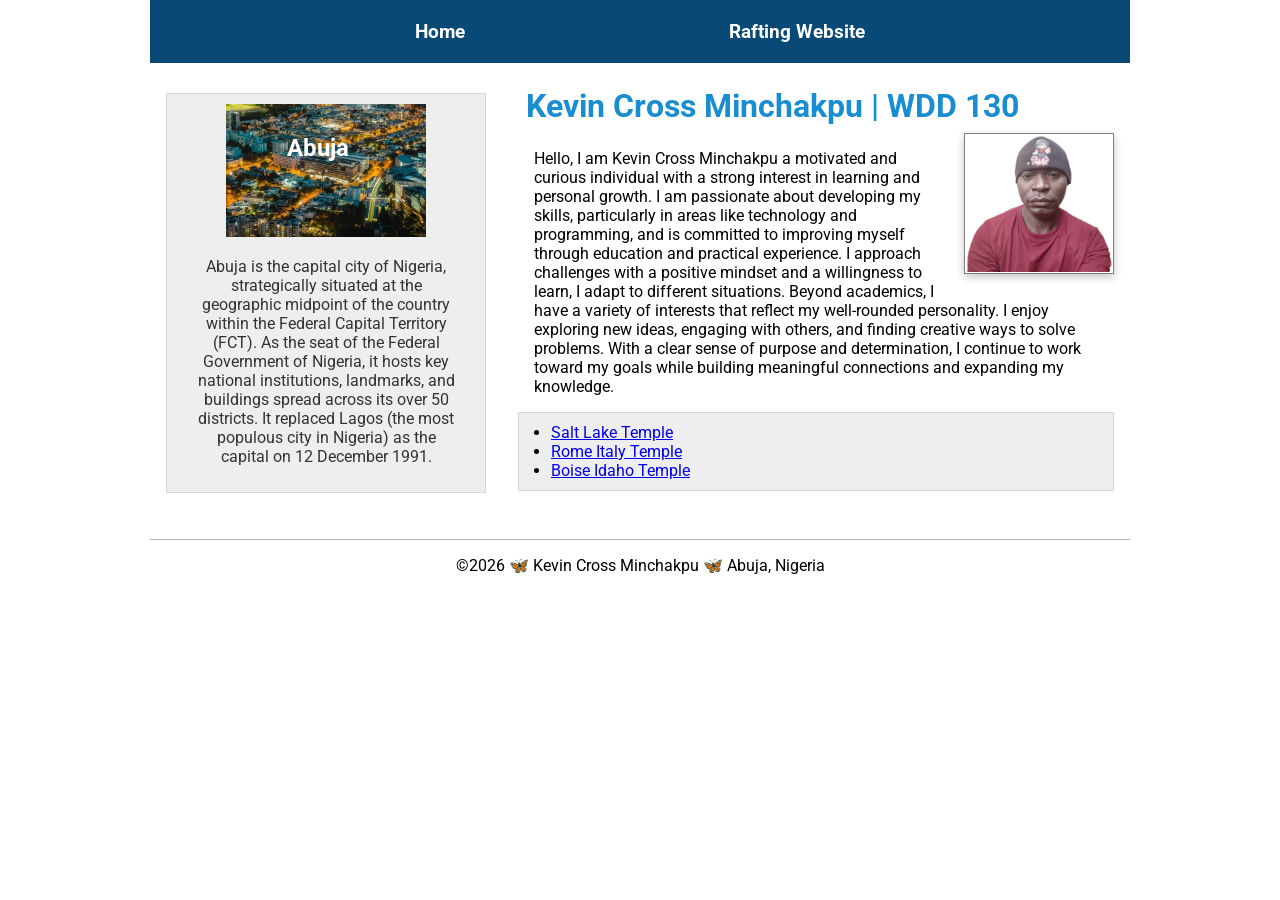
<file: index.html>
<!DOCTYPE html>
<html lang="en">

<head>
    <meta charset="UTF-8">
    <meta name="viewport" content="width=device-width, initial-scale=1.0">
    <meta name="description"
      content="WDD 130 Introduction to Web Development. This showcase my work in WDD 130.">
    <meta name="author" content="Kevin Cross Minchakpu">
    <link rel="stylesheet" href="styles/styles.css">
    <link rel="preconnect" href="https://fonts.googleapis.com">
    <link rel="preconnect" href="https://fonts.gstatic.com" crossorigin>
    <link
      href="https://fonts.googleapis.com/css2?family=Roboto:ital,wght@0,100..900;1,100..900&display=swap"
      rel="stylesheet">
    <title>Kevin Cross Minchakpu | WDD 130</title>
</head>

<body>
    <!--Header Section-->
    <header>
        <nav>
            <a href="#">Home</a>
            <a href="wwr/">Rafting Website</a>
        </nav>
    </header>
    <!--Main Section-->
    <div class="grid">
        <main>
            <h1>Kevin Cross Minchakpu | WDD 130</h1>
            <img src="images/profile.png" alt="Kevin Cross Minchakpu Profile picture" width="200">

            <p>Hello, I am Kevin Cross Minchakpu a motivated and curious individual with a strong
                interest in
                learning and personal growth. I am passionate about developing my skills,
                particularly
                in areas like
                technology and programming, and is committed to improving myself through education
                and
                practical
                experience. I approach challenges with a positive mindset and a willingness to
                learn, I
                adapt to
                different situations. Beyond academics, I have a variety of interests that reflect
                my
                well-rounded
                personality. I enjoy exploring new ideas, engaging with others, and finding creative
                ways to solve
                problems. With a clear sense of purpose and determination, I continue to work toward
                my
                goals while
                building meaningful connections and expanding my knowledge.</p>

            <ul class="box left-indent">
                <li>
                    <a href="https://www.churchofjesuschrist.org/temples/details/salt-lake-temple"
                      target="_blank">Salt Lake Temple</a>
                </li>
                <li>
                    <a href="https://www.churchofjesuschrist.org/temples/details/rome-italy-temple"
                      target="_blank">Rome Italy Temple</a>
                </li>
                <li>
                    <a href="https://www.churchofjesuschrist.org/temples/details/boise-idaho-temple"
                      target="_blank">Boise Idaho Temple</a>
                </li>
            </ul>
        </main>

        <!--Aside-->
        <aside class="box">
            <h2>Abuja</h2>
            <img src="images/abuja.jpg" alt="Abuja Nigeria">
            <p>Abuja is the capital city of Nigeria, strategically situated at the geographic
                midpoint
                of the
                country within the Federal Capital Territory (FCT). As the seat of the Federal
                Government of
                Nigeria, it hosts key national institutions, landmarks, and buildings spread across
                its
                over 50
                districts. It replaced Lagos (the most populous city in Nigeria) as the capital on
                12
                December 1991.</p>
        </aside>
    </div>
    <!--Footer Section-->
    <footer>
        <p>&copy;2026 🦋 Kevin Cross Minchakpu 🦋 Abuja, Nigeria</p>
    </footer>
</body>

</html>
</file>
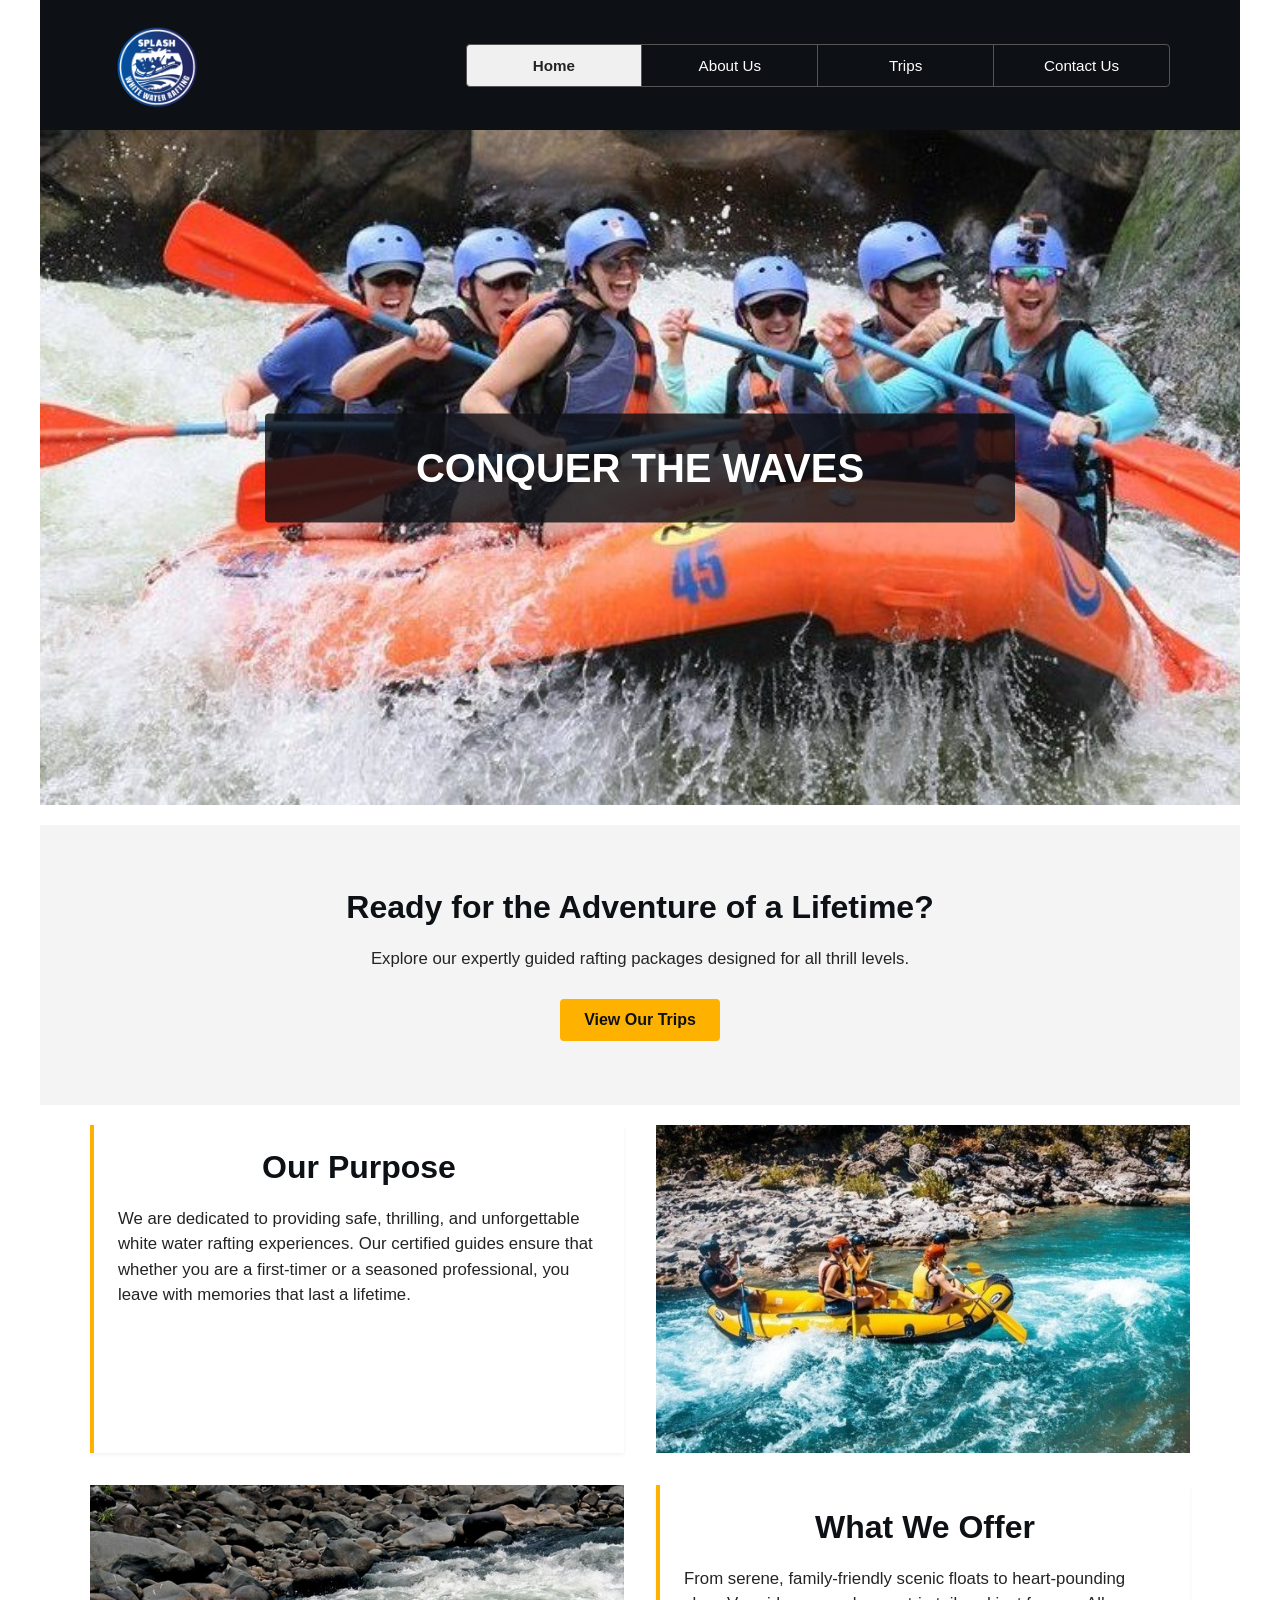
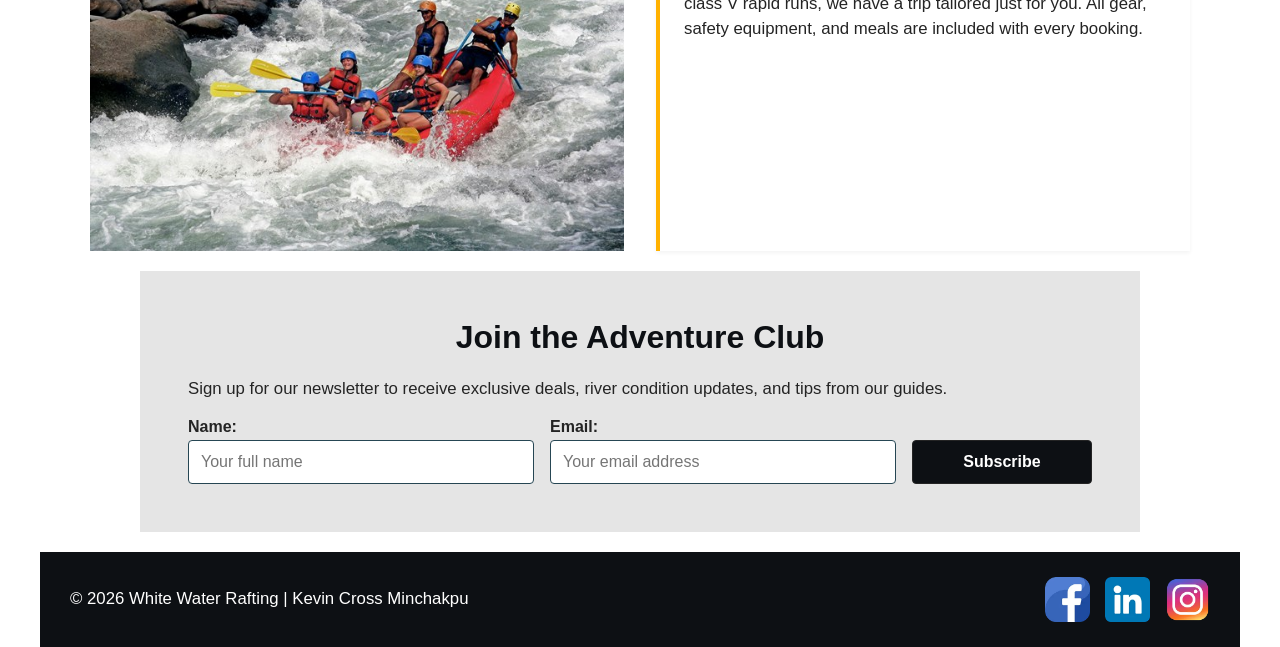
<file: wwr/index.html>
<!DOCTYPE html>
<html lang="en-US">

<head>
    <meta charset="utf-8">
    <meta name="viewport" content="width=device-width, initial-scale=1.0">
    <meta name="description"
      content="Learn about the history and mission of our Whitewater Rafting Company, dedicated to providing safe and thrilling adventures.">
    <meta name="author" content="Kevin Cross Minchakpu">
    <title>White Water Rafting| Home </title>
    <link rel="stylesheet" href="styles/rafting.css">
    <link rel="stylesheet" href="styles/rafting-larger.css">

</head>

<body>

    <!---Header Section-->
    <header>
        <img src="images/logo.png" alt="Rafting Company Logo">
        <nav>
            <ul>
                <li><a href="index.html" class="active">Home</a></li>
                <li><a href="about.html">About Us</a></li>
                <li><a href="trips.html">Trips</a></li>
                <li><a href="contact.html">Contact Us</a></li>
            </ul>
        </nav>
    </header>

    <!---Main Section-->
    <main>
        <section class="hero-section">
            <img src="images/home-hero.jpg" alt="Rafting down a roaring river" class="hero-image">
            <div class="hero-text">
                <h1>Conquer the Waves</h1>
            </div>
        </section>

        <section class="cta-banner">
            <h2>Ready for the Adventure of a Lifetime?</h2>
            <p>Explore our expertly guided rafting packages designed for all thrill levels.</p>
            <a href="trips.html" class="cta-button">View Our Trips</a>
        </section>

        <section class="offerings-grid">
            <div class="grid-card text-card">
                <h2>Our Purpose</h2>
                <p>We are dedicated to providing safe, thrilling, and unforgettable white water
                    rafting
                    experiences. Our certified guides ensure that whether you are a first-timer or a
                    seasoned professional, you leave with memories that last a lifetime.</p>
            </div>
            <div class="grid-card img-card">
                <img src="images/adventure-albania.jpg"
                  alt="Group of people paddling through rapids">
            </div>
            <div class="grid-card img-card">
                <img src="images/outward-bound.jpg" alt="Calm scenic river canyon view">
            </div>
            <div class="grid-card text-card">
                <h2>What We Offer</h2>
                <p>From serene, family-friendly scenic floats to heart-pounding class V rapid runs,
                    we
                    have a trip tailored just for you. All gear, safety equipment, and meals are
                    included with every booking.</p>
            </div>
        </section>

        <section class="newsletter-section">
            <h2>Join the Adventure Club</h2>
            <p>
                Sign up for our newsletter to receive exclusive deals, river condition updates,
                and tips from our guides.
            </p>

            <form action="#" method="POST" class="newsletter-form">
                <div class="form-group">
                    <label for="user-name">Name:</label>
                    <input type="text" id="user-name" name="userName" required
                      placeholder="Your full name">
                </div>

                <div class="form-group">
                    <label for="user-email">Email:</label>
                    <input type="email" id="user-email" name="userEmail" required
                      placeholder="Your email address">
                </div>

                <button type="submit" class="submit-button">Subscribe</button>
            </form>
        </section>
    </main>

    <footer>
        <p>&copy; 2026 White Water Rafting | Kevin Cross Minchakpu</p>
        <nav class="socialmedia">
            <a href="https://facebook.com" target="_blank">
                <img src="images/facebook.webp" alt="Facebook Icon">
            </a>
            <a href="https://linkedin.com" target="_blank">
                <img src="images/linkedin.webp" alt="Linkedin Icon">
            </a>
            <a href="https://instagram.com" target="_blank">
                <img src="images/instagram.webp" alt="Instagram Icon">
            </a>
        </nav>
    </footer>
</body>

</html>
</file>
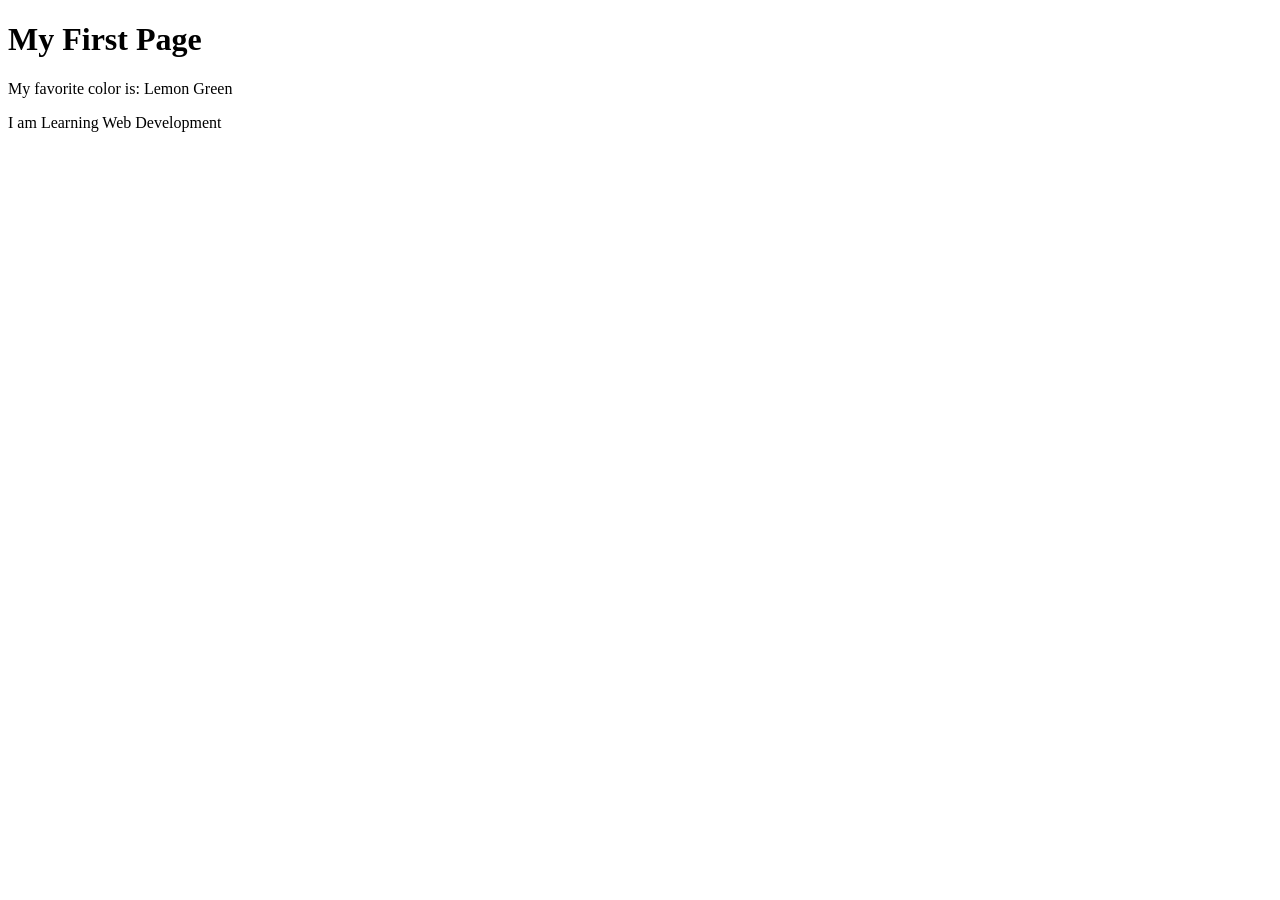
<file: week01/first-page.html>
<!DOCTYPE html>
<html lang="en">

<head>
    <meta charset="UTF-8">
    <meta name="viewport" content="width=device-width, initial-scale=1.0">
    <title>My First Page</title>
</head>

<body>
    <h1>My First Page</h1>
    <p>My favorite color is: Lemon Green </p>
    <p>I am Learning Web Development</p>
</body>

</html>
</file>
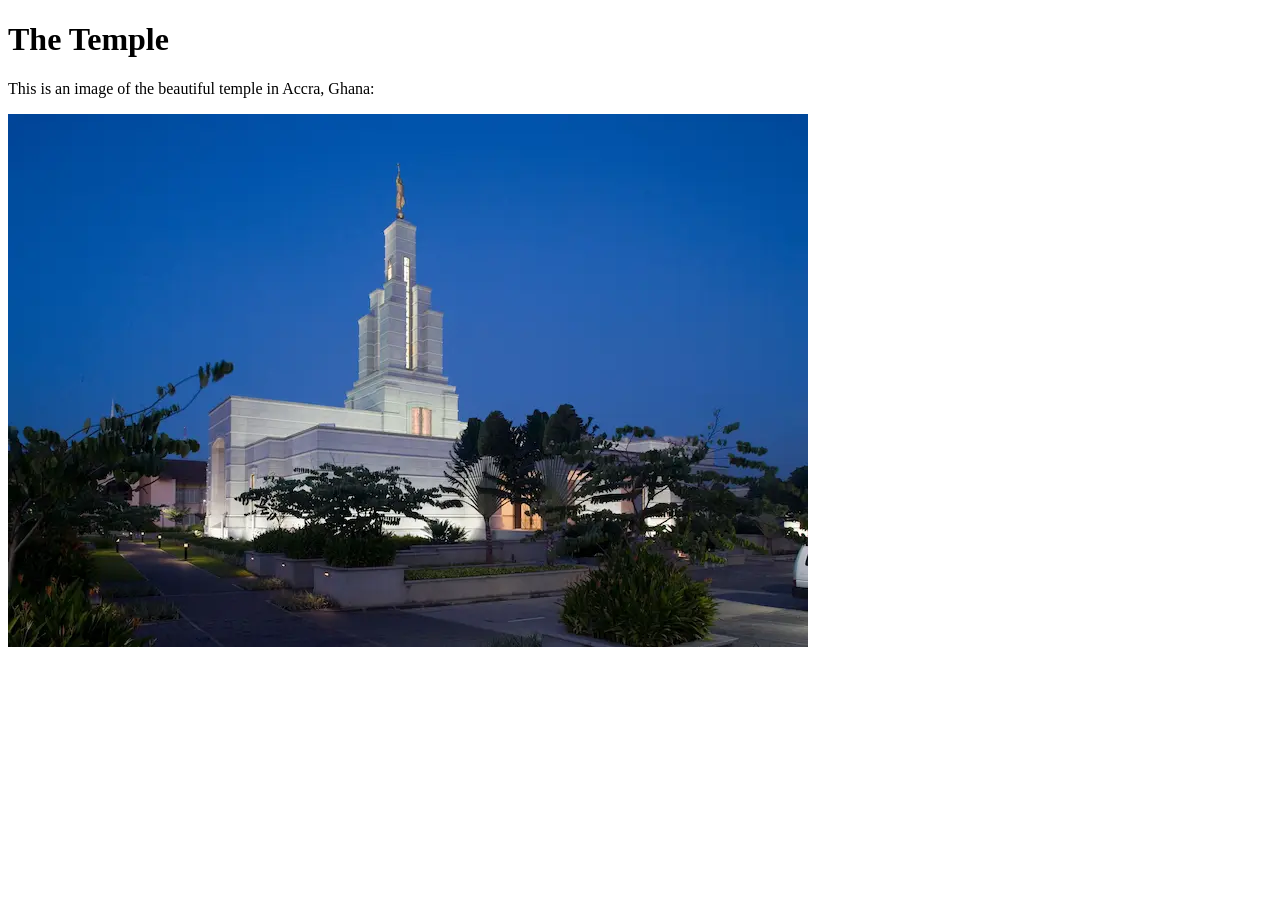
<file: week01/images.html>
<!DOCTYPE html>
<html lang="en">

<head>
    <meta charset="UTF-8">
    <meta name="viewport" content="width=device-width, initial-scale=1.0">
    <title>Temple Image</title>
</head>

<body>
    <h1>The Temple</h1>
    <p>This is an image of the beautiful temple in Accra, Ghana:</p>
    <img src="images/temple-large.webp" alt="The Accra Ghana Temple">

</body>

</html>
</file>
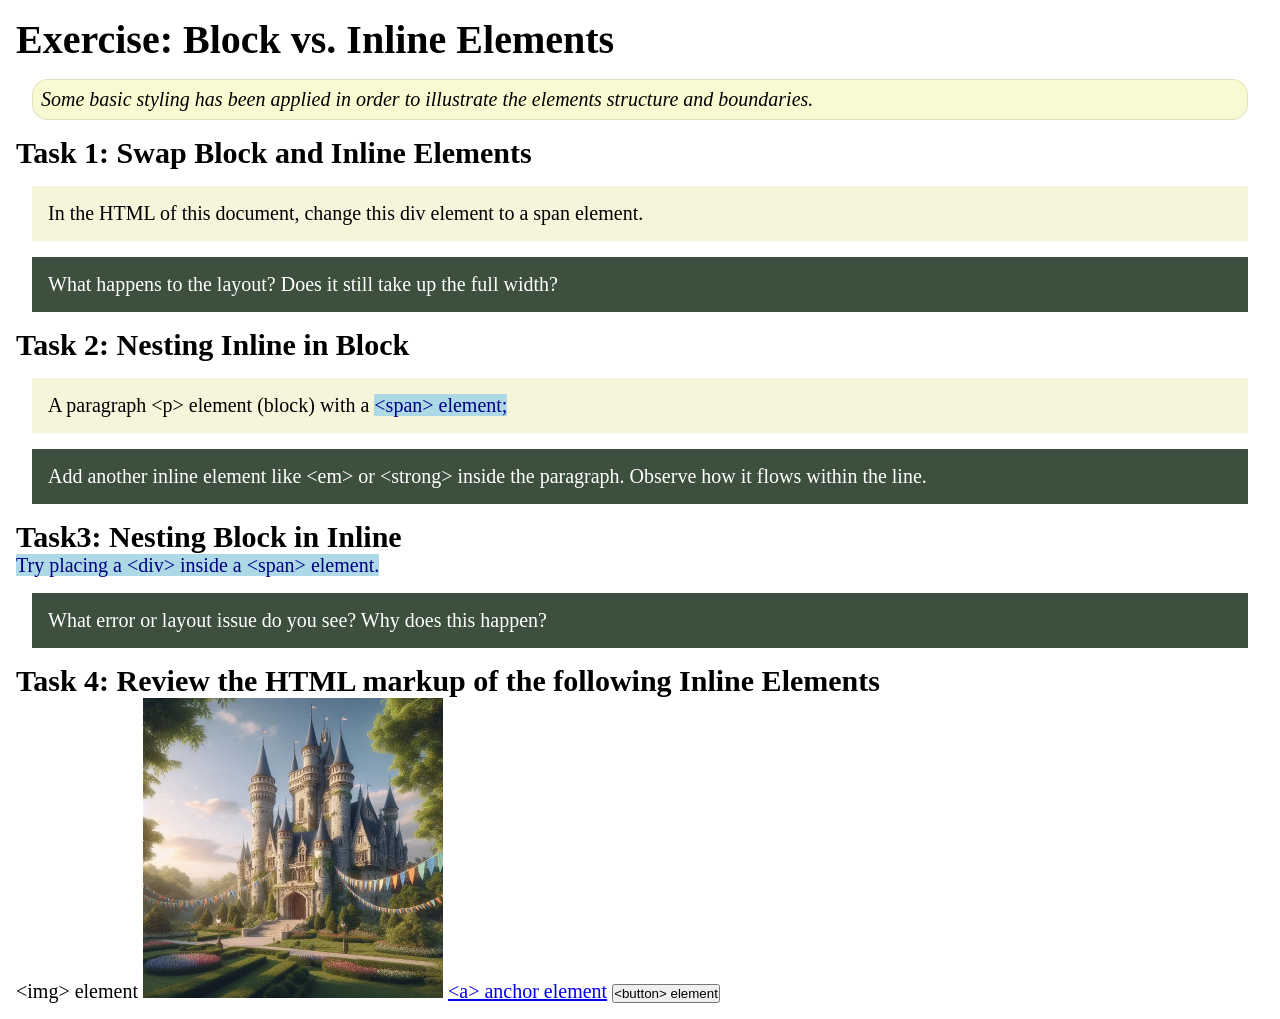
<file: week02/block-vs-inline.html>
<!DOCTYPE html>
<html lang="en">

<head>
    <meta charset="UTF-8">
    <meta name="viewport" content="width=device-width, initial-scale=1.0">
    <title>Exercise: Block vs. Inline Elements</title>
    <link rel="stylesheet" href="styles/block-vs-inline.css">
</head>

<body>
    <main>
        <h1>Exercise: Block vs. Inline Elements</h1>
        <p class="note">Some basic styling has been applied in order to illustrate the elements structure and
            boundaries.</p>

        <h2>Task 1: Swap Block and Inline Elements</h2>
        <div>In the HTML of this document, change this div element to a span element.</div>

        <p class="question">What happens to the layout? Does it still take up the full width?</p>

        <h2>Task 2: Nesting Inline in Block</h2>
        <p>A paragraph &lt;p&gt; element (block) with a <span>&lt;span&gt; element;</span></p>
        <p class="question">Add another inline element like &lt;em&gt; or &lt;strong&gt; inside the paragraph. Observe
            how it flows within the line.</p>

        <h2>Task3: Nesting Block in Inline</h2>
        <span>Try placing a &lt;div&gt; inside a &lt;span&gt; element.</span>
            <p class="question">What error or layout issue do you see? Why does this happen?</p>


            <h2>Task 4: Review the HTML markup of the following Inline Elements</h2>
        &lt;img&gt; element
        <img src="images/castle.webp" alt="placeholder image (images are inline)" width="300" height="300">
        <a href="https://churchofjesuschrist.org">&lt;a&gt; anchor element</a>
        <button type="button">&lt;button&gt; element</button>
    </main>
</body>

</html>
</file>
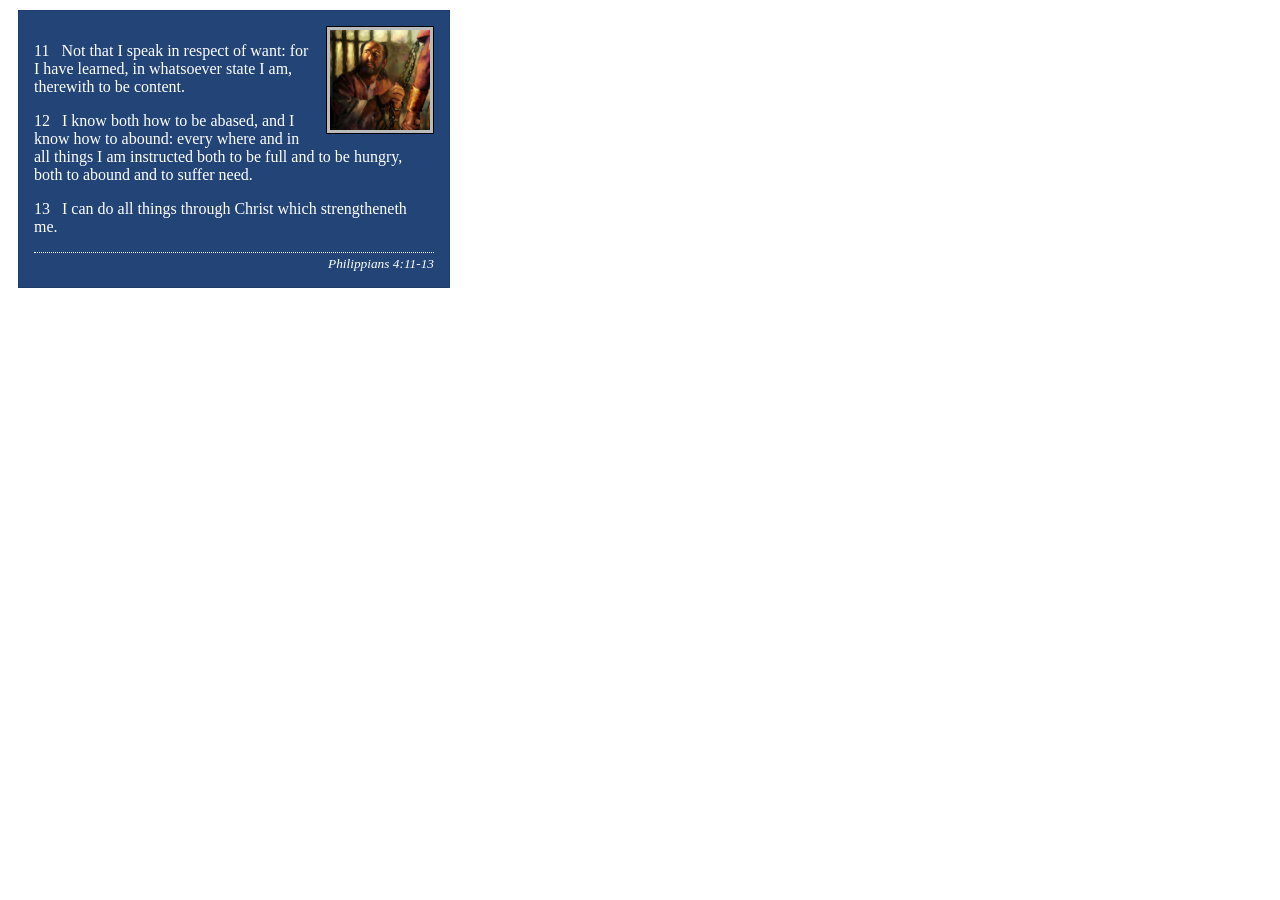
<file: week02/box-model-solution.html>
<!DOCTYPE html>
<html lang="en">
<head>
    <meta charset="UTF-8">
    <meta name="viewport" content="width=device-width, initial-scale=1.0">
    <title>Box Model Activity</title>
    <link rel="stylesheet" href="styles/box-model-solution.css">
</head>
<body>
    <main>
        <div class="callout">
            <img src="images/apostle-paul-imprisoned.webp" alt="Paul the Apostle - Imprisoned in Rome" width="200" height="200">
            <blockquote>
                <p>11 &nbsp; Not that I speak in respect of want: for I have learned, in whatsoever state I am, therewith to be content.</p>
                <p>12 &nbsp; I know both how to be abased, and I know how to abound: every where and in all things I am instructed both to be full and to be hungry, both to abound and to suffer need.</p>
                <p>13 &nbsp; I can do all things through Christ which strengtheneth me.</p>
            </blockquote>
            <cite>Philippians 4:11-13</cite>
        </div>
    </main>
</body>
</html>
</file>
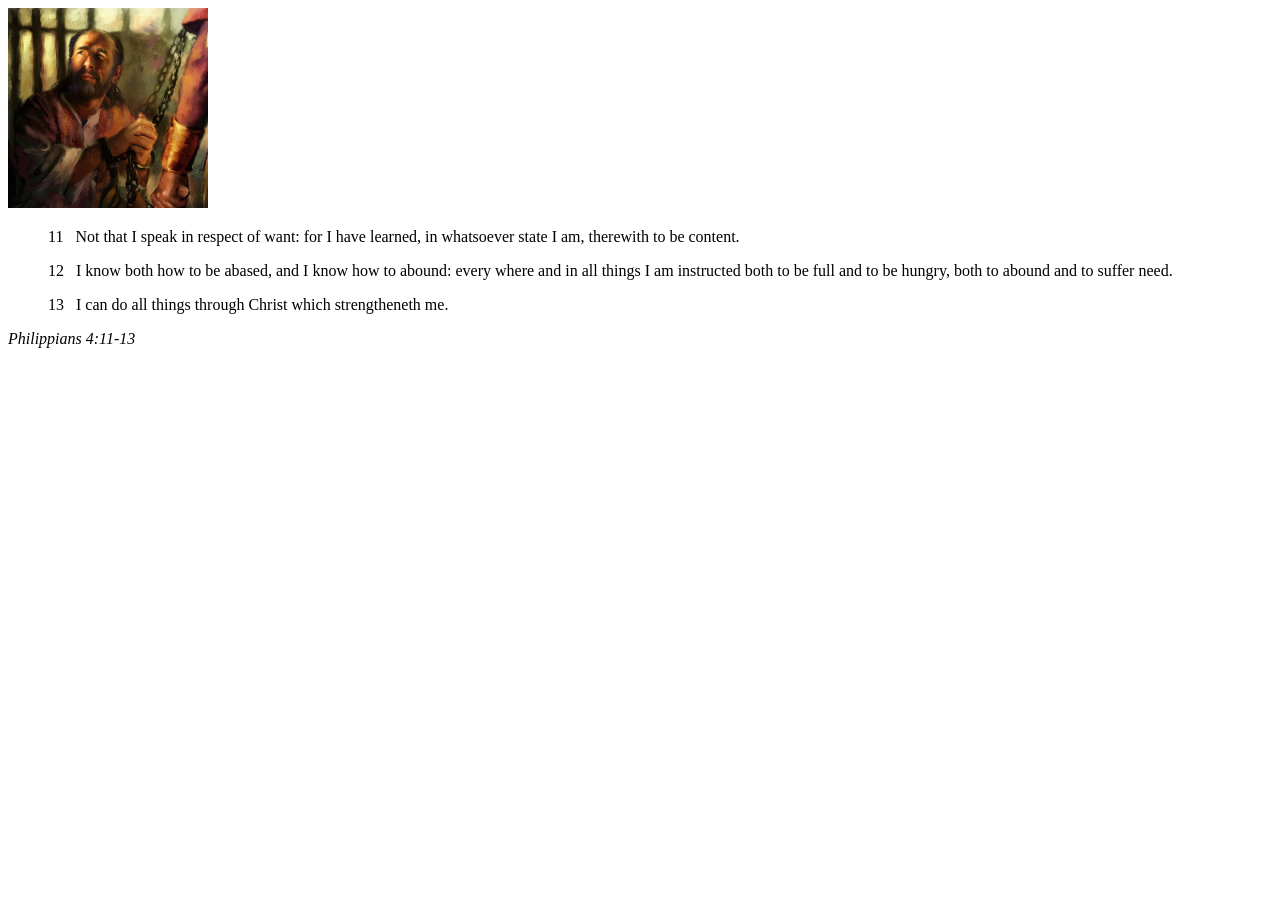
<file: week02/box-model.html>
<!DOCTYPE html>
<html lang="en">
<head>
    <meta charset="UTF-8">
    <meta name="viewport" content="width=device-width, initial-scale=1.0">
    <title>Box Model Activity</title>
</head>
<body>
    <main>
        <div class="callout">
            <img src="images/apostle-paul-imprisoned.webp" alt="Paul the Apostle - Imprisoned in Rome" width="200" height="200">
            <blockquote>
                <p>11 &nbsp; Not that I speak in respect of want: for I have learned, in whatsoever state I am, therewith to be content.</p>
                <p>12 &nbsp; I know both how to be abased, and I know how to abound: every where and in all things I am instructed both to be full and to be hungry, both to abound and to suffer need.</p>
                <p>13 &nbsp; I can do all things through Christ which strengtheneth me.</p>
            </blockquote>
            <cite>Philippians 4:11-13</cite>
        </div>
    </main>
</body>
</html>
</file>
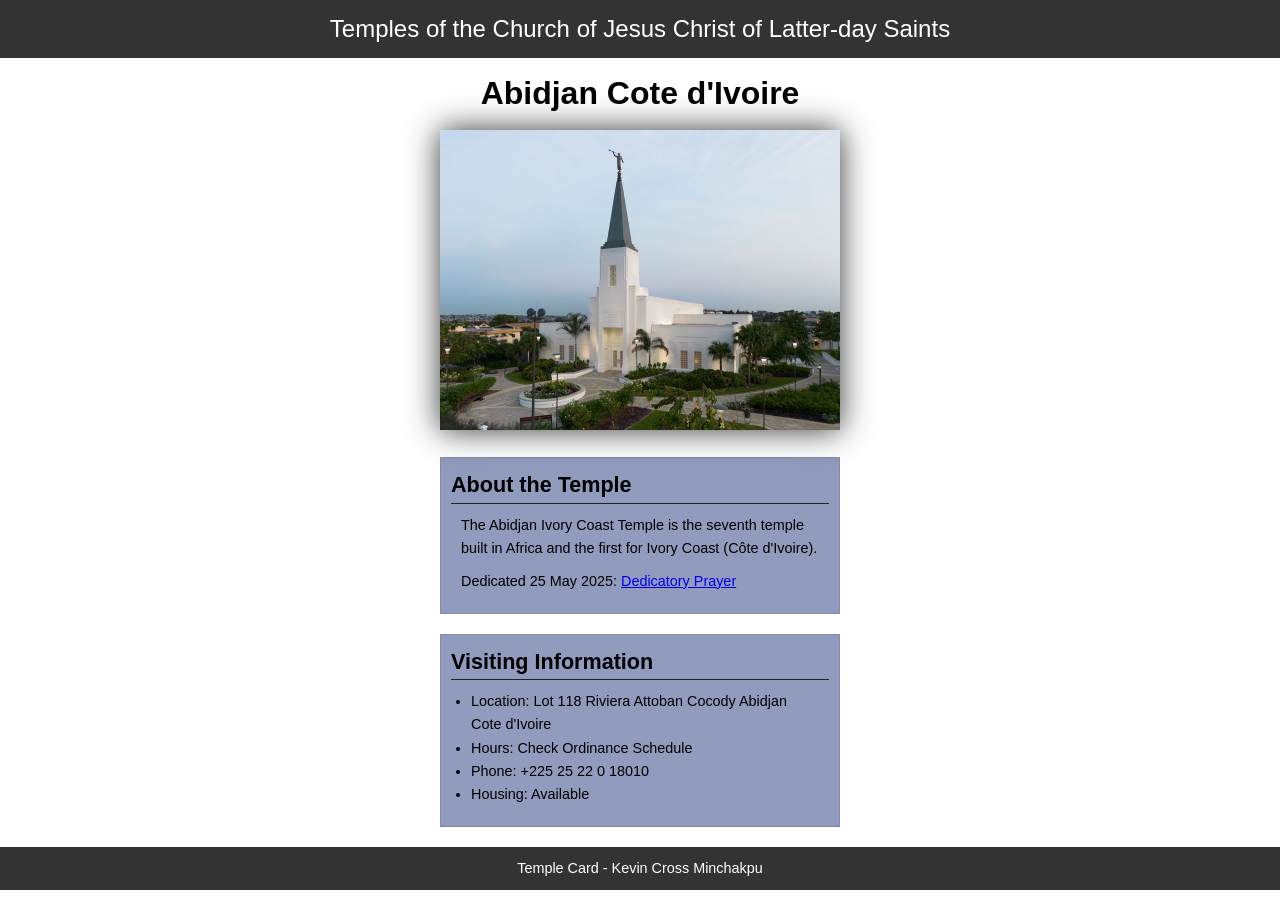
<file: week02/temple.html>
<!DOCTYPE html>
<html lang="en">

<head>
    <meta charset="UTF-8">
    <meta name="viewport" content="width=device-width, initial-scale=1.0">
    <link rel="stylesheet" href="styles/temple.css">
    <title>Temple Card - Abidjan Cote d'Ivoire</title>
</head>

<body>
    <header>
        <p>Temples of the Church of Jesus Christ of Latter-day Saints</p>
    </header>
    <main>
        <h1>Abidjan Cote d'Ivoire</h1>
        <picture>
            <img src="images/abidjan-ivory-coast.jpeg" alt="Abidjan Cote d'Ivoire Temple">
        </picture>
        <section>
            <h2>About the Temple</h2>
            <p>The Abidjan Ivory Coast Temple is the seventh temple built in Africa and the first
                for Ivory Coast (Côte
                d'Ivoire).</p>
            <p>Dedicated 25 May 2025: <a
                  href="https://www.churchofjesuschrist.org/temples/dedicatory-prayer/abidjan-ivory-coast-temple/2025-05-25?lang=eng"
                  target="_blank" rel="noopener noreferrer">Dedicatory Prayer</a></p>
        </section>
        <section>
            <h2>Visiting Information</h2>
            <ul>
                <li>Location: Lot 118 Riviera Attoban Cocody Abidjan Cote d'Ivoire</li>
                <li>Hours: Check Ordinance Schedule</li>
                <li>Phone: +225 25 22 0 18010</li>
                <li>Housing: Available</li>
            </ul>
        </section>
    </main>
    <footer>
        <p>Temple Card - Kevin Cross Minchakpu</p>
    </footer>
</body>

</html>
</file>
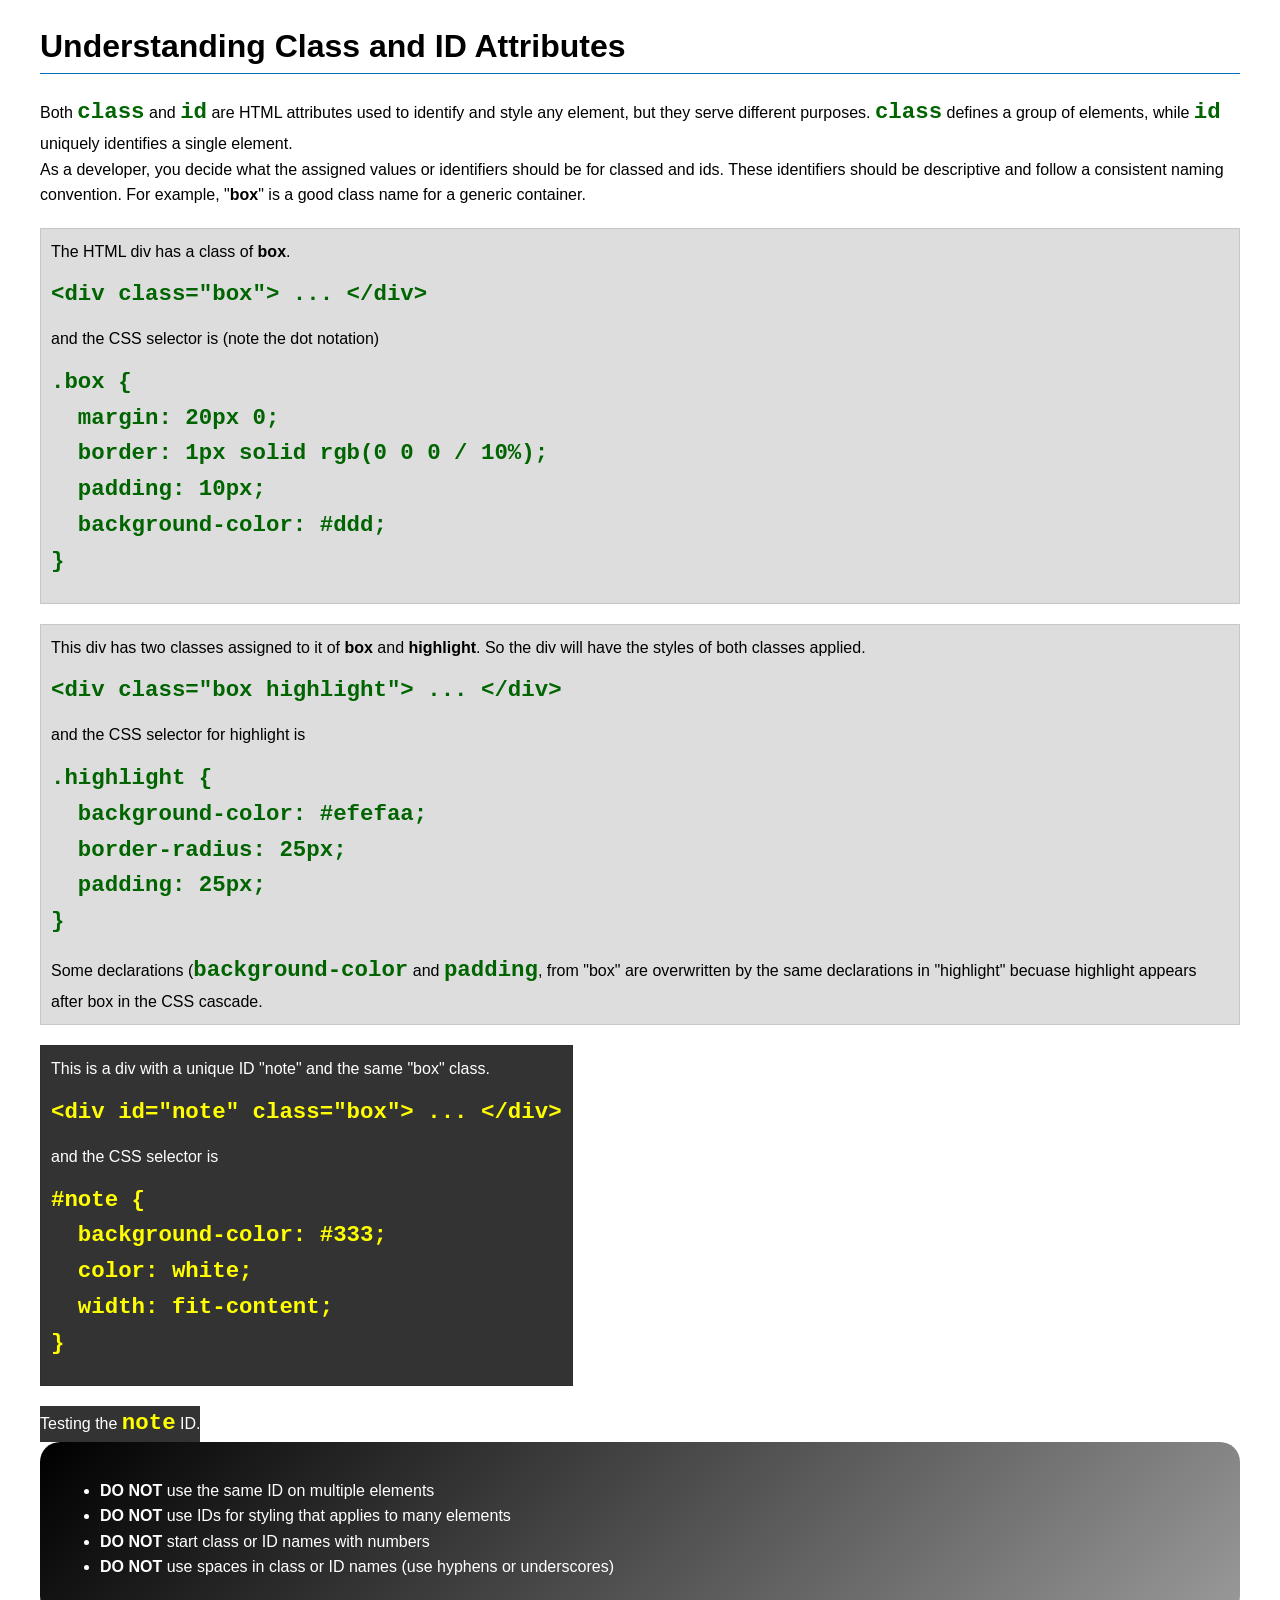
<file: week03/class-and-id.html>
<!DOCTYPE html>
<html lang="en">

<head>
    <meta charset="UTF-8">
    <meta name="viewport" content="width=device-width, initial-scale=1.0">
    <title>Class vs ID Attributes</title>
    <link rel="stylesheet" href="styles/class-and-id.css">
</head>

<body>
    <h1>Understanding Class and ID Attributes</h1>
    <p>Both <code>class</code> and <code>id</code> are HTML attributes used to identify and style
        any element, but they
        serve different purposes. <code>class</code> defines a group of elements, while
        <code>id</code> uniquely
        identifies a single element.</p>
    <p>As a developer, you decide what the assigned values or identifiers should be for classed and
        ids. These
        identifiers should be
        descriptive and follow a consistent naming convention. For example, "<strong>box</strong>"
        is a good class name
        for a generic container.</p>
    <div class="box">
        <p>The HTML div has a class of <strong>box</strong>.</p>
        <pre><code class="html">&lt;div class="box"&gt; ... &lt;/div&gt;</code></pre>
        and the CSS selector is (note the dot notation)
        <pre><code class="css">.box {
  margin: 20px 0;
  border: 1px solid rgb(0 0 0 / 10%);
  padding: 10px;
  background-color: #ddd; 
}</code></pre>
    </div>

    <div class="box">
        <p>This div has two classes assigned to it of <strong>box</strong> and
            <strong>highlight</strong>. So the div
            will have the styles of both classes applied.</p>
        <pre><code class="html">&lt;div class="box highlight"&gt; ... &lt;/div&gt;</code></pre>
        and the CSS selector for highlight is
        <pre><code class="css">.highlight {
  background-color: #efefaa;
  border-radius: 25px;
  padding: 25px;
}</code></pre>
        <p>Some declarations (<code>background-color</code> and <code>padding</code>, from "box" are
            overwritten by the same declarations in "highlight" becuase highlight appears after box
            in the CSS cascade.</p>
    </div>

    <div id="note" class="box">
        <p>This is a div with a unique ID "note" and the same "box" class.</p>
        <pre><code class="html">&lt;div id="note" class="box"&gt; ... &lt;/div&gt;</code></pre>
        and the CSS selector is
        <pre><code class="css">#note {
  background-color: #333;
  color: white;
  width: fit-content;
}</code></pre>
    </div>

    <div id="note">
        <p>Testing the <code>note</code> ID.</p>
    </div>

    <section id="best-practice">
        <ul>
            <li><strong>DO NOT</strong> use the same ID on multiple elements</li>
            <li><strong>DO NOT</strong> use IDs for styling that applies to many elements</li>
            <li><strong>DO NOT</strong> start class or ID names with numbers</li>
            <li><strong>DO NOT</strong> use spaces in class or ID names (use hyphens or underscores)
            </li>
        </ul>
    </section>


</body>

</html>
</file>
<file: styles/styles.css>
:root {
    /* Colors */
    --nav-bg-color: rgb(8, 74, 117);
    --nav-text-color: #ffffff;
    --heading-color: rgb(24, 141, 209);
    --aside-bg-color: #eeeeee;
    --aside-text-color: #333333;
    --border-color-light: rgb(0 0 0 / 0.1);
    --border-color-dark: rgb(0 0 0 / 0.3);
    --img-border-color: gray;
    --shadow-color: rgba(0, 0, 0, 0.24);
    --white: #fff;

    /* Layout & Spacing */
    --main-max-width: 840px;
    --aside-width: 20rem;
    --standard-padding: 10px;
    --standard-margin: 1em;

}

* {
    margin: 0;
    padding: 0;
    box-sizing: border-box;
}

body {
    font-size: 16px;
    font-family: 'Roboto', Arial, sans-serif;
}

header,
.grid,
footer {
    max-width: 980px;
    margin: 0 auto;
}

nav {
    background-color: var(--nav-bg-color);
    padding: var(--standard-padding);
    display: flex;
    justify-content: space-evenly;
    align-items: center;
}

nav a {
    color: var(--nav-text-color);
    padding: var(--standard-padding);
    display: block;
    text-decoration: none;
    font-weight: 700;
    font-size: 1.2rem;
}

h1 {
    color: var(--heading-color);
    padding: .5rem;
}

main {
    max-width: var(--main-max-width);
}

main img {
    width: 150px;
    height: auto;
    border: 1px solid var(--img-border-color);
    box-shadow: var(--shadow-color) 0px 3px 8px;
    padding: 1px;
    float: right;
    margin: 0 0 1rem 1rem;
}

aside {
    position: relative;
    width: var(--aside-width);
    margin: var(--standard-margin);
    border: 1px solid var(--border-color-light);
    color: var(--aside-text-color);
    background-color: var(--aside-bg-color);
    text-align: center;
    grid-column: 1/2;
    grid-row: 1/2;
}

aside img {
    width: 200px;
    height: auto;
}

aside h2 {
    position: absolute;
    top: 40px;
    left: 120px;
    color: var(--white);
}

p {
    padding: 1rem;
}

footer {
    margin-top: var(--standard-margin);
    border-top: 1px solid var(--border-color-dark);
    text-align: center;
}

/* Class Selectors */

.box {
    border: 1px solid var(--border-color-light);
    padding: var(--standard-padding);
    margin-bottom: var(--standard-margin);
    background-color: var(--aside-bg-color);
}

.left-indent {
    padding-left: 2rem;
}

.grid {
    display: grid;
    align-items: center;
}

main {
    grid-column: 2/3;
    margin: 1rem;
}
</file>
<file: wwr/styles/rafting.css>
:root {
    --primary-color: #0d1014;
    --secondary-color: #ffffff;
    --accent1-color: #264653;
    --font-color: #242424;
    --heading-font: "Play", sans-serif;
    --nav-font: "Play", sans-serif;
    --body-font: "Roboto", Arial, sans-serif;
    --amber-flame: #FFB100;
}

/* GLOBAL RESET */
*,
*::before,
*::after {
    box-sizing: border-box;
    margin: 0;
    padding: 0;
}

img {
    max-width: 100%;
    height: auto;
    display: block;
}

body {
    font-family: var(--body-font);
    color: var(--font-color);
    background-color: var(--secondary-color);
    overflow-x: hidden;
}

/* Base layout containers */
header,
main,
footer {
    max-width: 1200px;
    margin: 0 auto;
    width: 100%;
}

main section,
main article {
    margin: 20px 15px;
    padding: 8px;
}

p {
    line-height: 1.5;
    font-size: 0.95rem;
    margin-bottom: 12px;
}

h1,
h2 {
    font-family: var(--heading-font);
    color: var(--primary-color);
}

h2 {
    text-align: center;
    margin-bottom: 20px;
}

/* HEADER & NAVIGATION LAYOUT */
header {
    background-color: var(--primary-color);
    color: var(--secondary-color);
    display: flex;
    flex-direction: column;
    align-items: center;
    padding: 15px;
    gap: 15px;
}

header img {
    height: 70px;
    width: auto;
}

header nav {
    width: 100%;
}

header nav ul {
    list-style: none;
    display: flex;
    justify-content: center;
    width: 100%;
}

header nav li {
    flex: 1;
    text-align: center;
}

header nav li a {
    display: block;
    color: var(--secondary-color);
    font-family: var(--nav-font);
    text-decoration: none;
    padding: 10px 5px;
    border: 1px solid #555555;
    margin-left: -1px;
    font-size: 0.85rem;
}

header nav ul li:first-child a {
    border-top-left-radius: 4px;
    border-bottom-left-radius: 4px;
}

header nav ul li:last-child a {
    border-top-right-radius: 4px;
    border-bottom-right-radius: 4px;
}

header nav li a:hover,
header nav li a.active {
    background-color: #f0f0f0;
    color: var(--font-color);
    font-weight: 700;
}

/*  HOME PAGE COMPONENTS */
.hero-section {
    position: relative;
    width: 100%;
    height: 40vh;
    overflow: hidden;
    margin: 0;
    padding: 0;
}

.hero-image {
    width: 100%;
    height: 100%;
    object-fit: cover;
    display: block;
}

.hero-text {
    position: absolute;
    top: 50%;
    left: 50%;
    transform: translate(-50%, -50%);
    background-color: rgba(13, 16, 20, 0.8);
    padding: 1.5rem;
    width: 85%;
    max-width: 600px;
    text-align: center;
    border-radius: 4px;
    z-index: 2;
}

.hero-text h1 {
    color: var(--secondary-color);
    font-size: 1.2rem;
    text-transform: uppercase;
}

.cta-banner,
.trips-cta,
.page-intro {
    text-align: center;
    padding: 2rem 1rem;
    background-color: #f4f4f4;
    margin: 20px 0;
}

.cta-button,
.cta-button-secondary {
    display: inline-block;
    background-color: var(--amber-flame);
    color: var(--primary-color);
    padding: 0.75rem 1.5rem;
    text-decoration: none;
    font-weight: bold;
    border-radius: 4px;
    margin-top: 1rem;
}

.cta-button-secondary {
    background-color: var(--accent1-color);
    color: var(--secondary-color);
}

.offerings-grid {
    padding: 0;
}

.grid-card {
    margin-bottom: 1.5rem;
}

.text-card {
    background-color: var(--secondary-color);
    padding: 1.5rem;
    border-left: 4px solid var(--amber-flame);
    box-shadow: 0 2px 4px rgba(0, 0, 0, 0.05);
}

.newsletter-section {
    background-color: #e5e5e5;
    padding: 2rem 1.5rem;
    margin: 20px 0;
}

.newsletter-form {
    margin-top: 1rem;
}

.form-group {
    margin-bottom: 1rem;
}

.form-group label {
    display: block;
    margin-bottom: 0.25rem;
    font-weight: bold;
}

.form-group input {
    width: 100%;
    padding: 0.5rem;
    border: 1px solid #cccccc;
    border-radius: 4px;
}

.submit-button {
    background-color: var(--amber-flame);
    color: var(--primary-color);
    border: none;
    padding: 0.75rem 1.5rem;
    width: 100%;
    font-weight: bold;
    border-radius: 4px;
    cursor: pointer;
}

/* ABOUT US PAGE COMPONENTS */
.hero {
    position: relative;
    background-color: var(--primary-color);
    display: flex;
    flex-direction: column;
}

.hero h1 {
    position: absolute;
    top: 0;
    left: 0;
    width: 100%;
    padding: 12px;
    text-align: center;
    background-color: rgba(38, 70, 83, 0.85);
    color: var(--secondary-color);
    font-size: 1.4rem;
    z-index: 2;
}

.hero article {
    background-color: #222121;
    padding: 20px 15px;
    margin: 0;
}

.hero article h2 {
    color: var(--amber-flame);
    text-align: left;
    margin-bottom: 12px;
}

.hero article img {
    float: right;
    width: 90px;
    margin-left: 12px;
    margin-bottom: 8px;
    border-radius: 4px;
}

article {
    color: var(--secondary-color);
}

.history-section,
.adventure-section {
    background-color: #f5f5f5;
    border: 1px solid #ccc;
    padding: 20px 15px;
}

.history-grid {
    display: flex;
    flex-direction: column;
    gap: 20px;
    align-items: center;
}

.history-grid img {
    width: 100%;
    max-width: 300px;
    aspect-ratio: 3 / 2;
    object-fit: cover;
}

.adventure-container {
    display: flex;
    flex-direction: column;
    gap: 25px;
}

.adventure-card {
    margin: 0 auto;
    width: 100%;
    max-width: 320px;
    text-align: center;
}

.adventure-card img {
    width: 100%;
    aspect-ratio: 1 / 1;
    object-fit: cover;
    border-radius: 4px;
}

.adventure-card figcaption {
    margin-top: 10px;
    font-size: 0.95rem;
    font-weight: 700;
    color: #444;
}

/* CONTACT PAGE COMPONENTS */
.container {
    text-align: center;
    margin: 30px auto;
}

.title {
    font-size: 2.5rem;
    margin-bottom: 10px;
}

.contact-info {
    font-weight: bold;
}

.contact-wrapper {
    width: 100%;
    display: flex;
    flex-direction: column;
    gap: 25px;
    padding: 20px;
}

.map-placeholder {
    width: 100%;
    height: 300px;
    border: 1px solid #ccc;
    background: #ddd;
    overflow: hidden;
}

.iframe {
    width: 100%;
    height: 100%;
    border: 0;
}

.contact-form {
    width: 100%;
    display: flex;
    flex-direction: column;
    gap: 15px;
}

.form-item,
.textarea-block {
    display: flex;
    flex-direction: column;
    align-items: flex-start;
    gap: 5px;
    width: 100%;
}

input[type="text"],
input[type="email"],
textarea {
    width: 100%;
    padding: 12px;
    border: 1px solid var(--accent1-color);
    font-size: 1rem;
}

.radio-group {
    border: none;
}

.radio-group legend {
    font-weight: bold;
    margin-bottom: 10px;
}

.radio-group label {
    display: flex;
    align-items: center;
    gap: 10px;
    margin-bottom: 12px;
}

.checkbox-block {
    display: flex;
    align-items: center;
    gap: 10px;
}

button[type="submit"] {
    width: 100%;
    color: var(--secondary-color);
    padding: 12px;
    border: 1px solid var(--font-color);
    background: var(--primary-color);
    font-size: 1rem;
    cursor: pointer;
    transition: background 0.2s;
}

button[type="submit"]:hover {
    background: #e6e6e6;
    color: var(--font-color);
}

/* Team Component */
.team-section {
    background: var(--secondary-color);
    text-align: center;
}

.team-section h2 {
    font-size: 2rem;
    margin-bottom: 30px;
}

.profile-container {
    display: flex;
    flex-direction: column;
    align-items: center;
    gap: 2rem;
}

.profile-card {
    text-align: center;
}

.profile-img {
    width: 200px;
    margin: 0 auto 10px;
    border: 2px solid #555555;
    padding: 5px;
}

/* TRIPS PAGE COMPONENTS */
.table-section {
    padding: 1.5rem 0;
}

.table-container {
    overflow-x: auto;
}

.trips-table {
    width: 100%;
    border-collapse: collapse;
    margin-top: 1rem;
}

.trips-table th,
.trips-table td {
    padding: 0.75rem;
    border: 1px solid #dddddd;
    text-align: left;
}

.trips-table th {
    background-color: var(--accent1-color);
    color: var(--secondary-color);
}

.trips-showcase {
    padding: 0;
}

.trip-entry {
    background-color: var(--secondary-color);
    margin-bottom: 2rem;
    border-radius: 4px;
    overflow: hidden;
    box-shadow: 0 2px 4px rgba(0, 0, 0, 0.05);
}

.trip-details {
    padding: 1.5rem;
}

.trip-entry .trip-img {
    width: 100%;
    height: 280px;
    object-fit: cover;
    border-radius: 4px;
}

/* FOOTER LAYOUT  */
footer {
    background-color: var(--primary-color);
    color: var(--secondary-color);
    font-family: var(--nav-font);
    padding: 25px 15px;
    display: flex;
    flex-direction: column;
    /* Stacked elements on phone */
    gap: 15px;
    align-items: center;
    text-align: center;
}

footer p {
    margin: 0;
}

.socialmedia {
    display: flex;
    gap: 15px;
}

.socialmedia a {
    text-decoration: none;
}

.socialmedia img {
    width: 40px;
    height: 40px;
}
</file>
<file: wwr/styles/rafting-larger.css>
/*  DESKTOP & TABLET VIEW (768px and up) */
@media screen and (min-width: 768px) {

    h1 {
        font-size: 2.5rem;
    }

    h2 {
        font-size: 2rem;
    }

    p {
        font-size: 1.05rem;
    }

    /* Header Layout */
    header {
        display: grid;
        grid-template-columns: auto 1fr;
        align-items: center;
        padding: 20px;
    }

    header img {
        height: 90px;
        width: auto;
        margin-left: 50px;
    }

    header nav {
        justify-self: end;
        width: 70%;
        margin-right: 50px;
    }

    header nav ul {
        list-style: none;
        display: flex;
        gap: 0;
    }

    header nav li a {
        display: block;
        white-space: nowrap;
        color: var(--secondary-color);
        font-family: var(--nav-font);
        text-decoration: none;
        padding: 12px 20px;
        border: 1px solid #555555;
        font-size: 0.95rem;
    }

    /* HOME PAGE COMPONENTS */

    main {
        max-width: 1200px;
        margin: 0 auto;
        width: 100%;
    }

    .hero-section {
        position: relative;
        max-width: 1200px;
        margin: 0 auto;
        width: 100%;
        height: 75vh;
        overflow: hidden;
    }

    .hero-image {
        width: 100%;
        height: 100%;
        object-fit: cover;
    }

    .hero-text {
        position: absolute;
        top: 50%;
        left: 50%;
        transform: translate(-50%, -50%);
        max-width: 750px;
        width: 85%;
        padding: 2rem 3rem;
        z-index: 2;
    }

    .hero-text h1 {
        font-size: 2.5rem;
    }

    .offerings-grid {
        display: grid;
        grid-template-columns: repeat(2, 1fr);
        gap: 2rem;
        max-width: 1100px;
        margin: 0 auto;
    }

    .grid-card {
        margin-bottom: 0;
    }

    .cta-banner {
        padding: 4rem 2rem;
    }

    .newsletter-section {
        max-width: 1000px;
        margin: 20px auto;
        padding: 3rem;
    }

    .newsletter-form {
        display: grid;
        grid-template-columns: 1fr 1fr auto;
        gap: 1rem;
        align-items: end;
    }

    .form-group {
        margin-bottom: 0;
    }

    .submit-button {
        width: auto;
        min-width: 180px;
    }

    /* ABOUT PAGE COMPONENTS */
    .hero {
        display: grid;
        grid-template-columns: 1fr;
        grid-template-rows: 1fr;
        align-items: center;
        position: relative;
        width: 100%;
        max-width: 1200px;
        margin: 0 auto;
        overflow: hidden;
    }

    .hero > img {
        grid-column: 1 / -1;
        grid-row: 1 / -1;
        width: 100%;
        min-height: 450px;
        object-fit: cover;
        z-index: 1;
    }

    .hero h1 {
        position: absolute;
        top: 0;
        left: 0;
        width: 100%;
        padding: 16px;
        font-size: 2rem;
        margin: 10px 0;
        z-index: 3;
    }

    .hero article {
        grid-column: 1 / -1;
        grid-row: 1 / -1;
        z-index: 2;
        margin: -190px 40px 40px 40px;
        top: 10px;
        background-color: rgba(34, 33, 33, 0.85);
        border-radius: 4px;
        overflow: hidden;
    }

    .hero article h2 {
        color: var(--amber-flame);
        text-align: left;
        margin-bottom: 12px;
    }

    .hero article img {
        float: right;
        width: 130px;
        height: 130px;
        object-fit: cover;
        margin-left: 20px;
        margin-bottom: 10px;
        border-radius: 4px;
    }

    .history-section {
        margin: 30px auto;
        padding: 30px;
        max-width: 1100px;
    }

    .history-grid {
        display: grid;
        grid-template-columns: 1fr auto 1fr;
        gap: 30px;
        align-items: center;
    }

    .history-grid img {
        width: 250px;
        height: 160px;
    }

    .adventure-section {
        margin: 30px auto;
        padding: 30px;
        max-width: 1100px;
    }

    .adventure-container {
        display: flex;
        flex-direction: row;
        justify-content: space-between;
        gap: 20px;
    }

    .adventure-card {
        flex: 1;
        max-width: none;
    }

    .adventure-card figcaption {
        font-size: 1rem;
    }

    /* TRIPS PAGE COMPONENTS */
    .table-section {
        max-width: 1100px;
        margin: 2rem auto;
    }

    .trips-table th,
    .trips-table td {
        padding: 1rem;
    }

    .trips-showcase {
        max-width: 1100px;
        margin: 0 auto;
    }

    .trip-entry {
        display: flex;
        align-items: center;
        gap: 2rem;
        margin-bottom: 3rem;
    }

    .trip-entry .trip-img {
        flex: 1;
        max-width: 45%;
        height: 280px;
        object-fit: cover;
        border-radius: 4px;
    }

    .trip-entry .trip-details {
        flex: 1;
    }

    .trip-entry.reverse {
        flex-direction: row-reverse;
    }

    .trips-cta {
        padding: 4rem 2rem;
    }

    /* CONTACT PAGE COMPONENTS */
    .contact-wrapper {
        display: grid;
        grid-template-columns: 1fr 1fr;
        gap: 3rem;
        align-items: start;
        max-width: 1100px;
        margin: 20px auto;
    }

    .map-placeholder {
        height: 500px;
    }

    .contact-form {
        gap: 20px;
    }

    .team-section {
        max-width: 1100px;
        margin: 40px auto;
        padding: 3rem;
    }

    .profile-container {
        flex-direction: row;
        justify-content: center;
        align-items: flex-start;
        gap: 5rem;
    }

    .profile-img {
        width: 240px;
        height: 240px;
    }

    /* FOOTER COMPONENTS */
    footer {
        display: flex;
        flex-direction: row;
        justify-content: space-between;
        align-items: center;
        padding: 25px 30px;
    }

    .socialmedia img {
        width: 45px;
        height: 45px;
    }
}
</file>
<file: week02/styles/block-vs-inline.css>
* {
    margin: 0;
    padding: 0;
}

body {
    font-size: 20px;
    margin: 1rem;
}

p,
div {
    background-color: beige;
    margin: 1rem;
    padding: 1rem;
}

span {
    color: navy;
    background-color: lightblue;
}

code {
    margin: 0;
    padding: 0;
    color: green;
    font-size: 1.2rem;
}

.note {
    font-style: italic;
    background-color: lightgoldenrodyellow;
    border-radius: 1rem;
    border: 1px solid rgb(0 0 0 / 10%);
    margin: 1rem;
    padding: .5rem;
}

.question {
    background-color: #3d503d;
    color: #fff;
}
</file>
<file: week02/styles/box-model-solution.css>
.callout {
    max-width: 400px;
    margin: 10px;
    border: 1px solid rgba(0, 0, 0, .1);
    padding: 15px;
    background-color: #247;
    color: #fff;
}

.callout img {
    float: right;
    margin: 0 0 10px 15px;
    border: 1px solid #000;
    padding: 3px;
    background-color: #bbb;
    width: 100px;
    height: auto;

}

blockquote {
    margin: 0;
}

cite {
    display: block;
    border-top: 1px dotted #fff;
    padding-top: 3px;
    text-align: right;
    font-size: smaller;
}
</file>
<file: week02/styles/temple.css>
* {
    margin: 0;
    padding: 0;
}

body {
    font-family: Arial, sans-serif;
    line-height: 1.6;
}

header,
footer {
    background-color: #333;
    color: #fff;
    padding: 10px 0;
    text-align: center;
    font-size: 1.5rem;
}

main {
    width: 400px;
    margin: 0 auto;
}

h1 {
    text-align: center;
    margin: 10px;
}

h2 {
    border-bottom: 1px solid #222;
}

img {
    width: 100%;
    height: auto;
    box-shadow: 0 0 30px #333;

}

section {
    margin: 20px 0;
    border: 1px solid rgb(0 0 0/ 10%);
    background-color: rgb(144, 155, 189);
    padding: 10px;
    font-size: 0.9rem;

}

section p {
    margin: 10px;
}

ul {
    margin: 10px 20px;
}

footer {
    font-size: 0.9rem;
}
</file>
<file: week03/styles/class-and-id.css>
body {
    font-family: Arial, sans-serif;
    line-height: 1.6;
    margin: 0;
    padding: 0 40px;
}

h1 {
    border-bottom: 1px solid rgb(0 110 182);
    padding-bottom: 0;
}



p {
    margin: 0;
}

code {
    color: darkgreen;
    font-weight: 700;
    font-size: 1.4rem;
}

/* Class examples - can be reused */

.box {
    margin: 20px 0;
    border: 1px solid rgb(0 0 0 / 10%);
    padding: 10px;
    background-color: #ddd; /* this is shorthand for #dddddd */
}

.highlight {
    background-color: #efefaa;
    border-radius: 25px;
    padding: 25px;
}

/* ID examples - should be unique */

#note {
    background-color: #333;
    color: white;
    width: fit-content;
}

#note code {
    color: yellow;
}

#best-practice {
    background: linear-gradient(135deg, #000 0%, #999 100%);
    color: white;
    border-radius: 20px;
    padding: 20px
}
</file>
